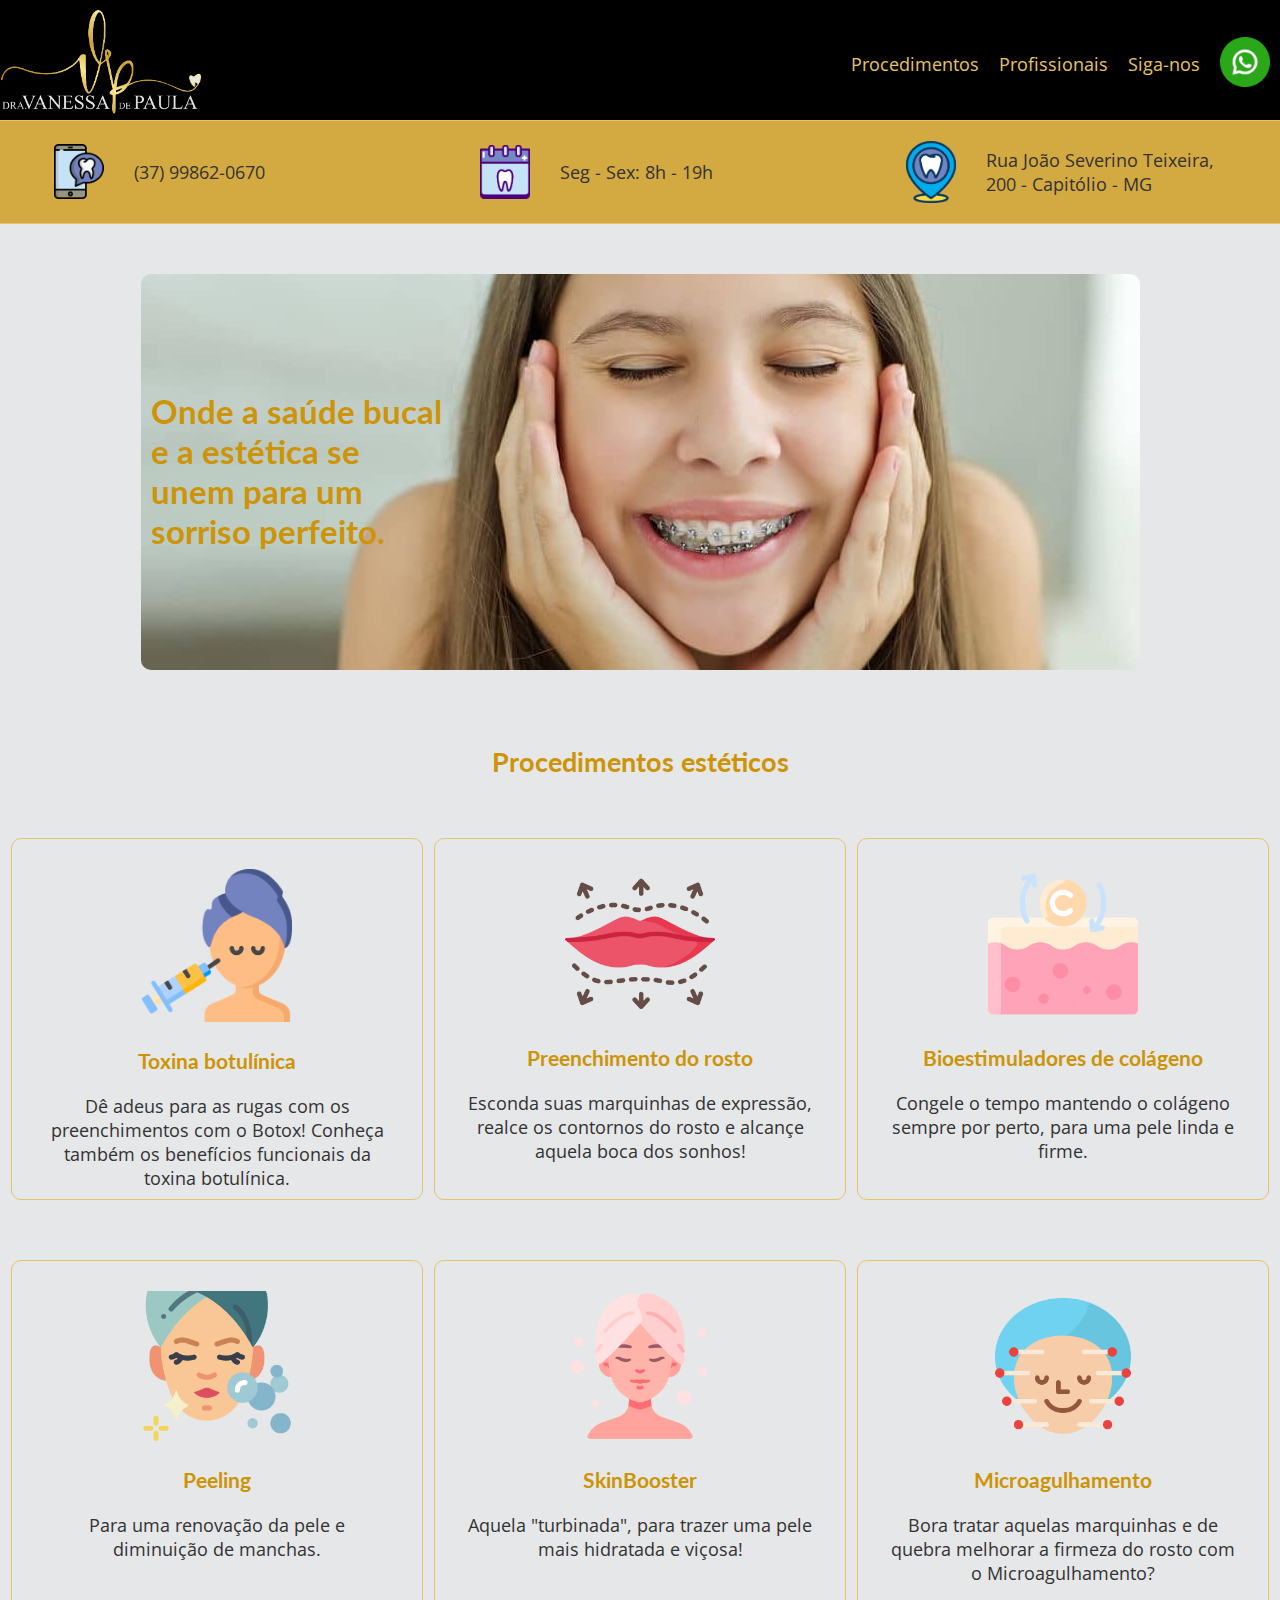
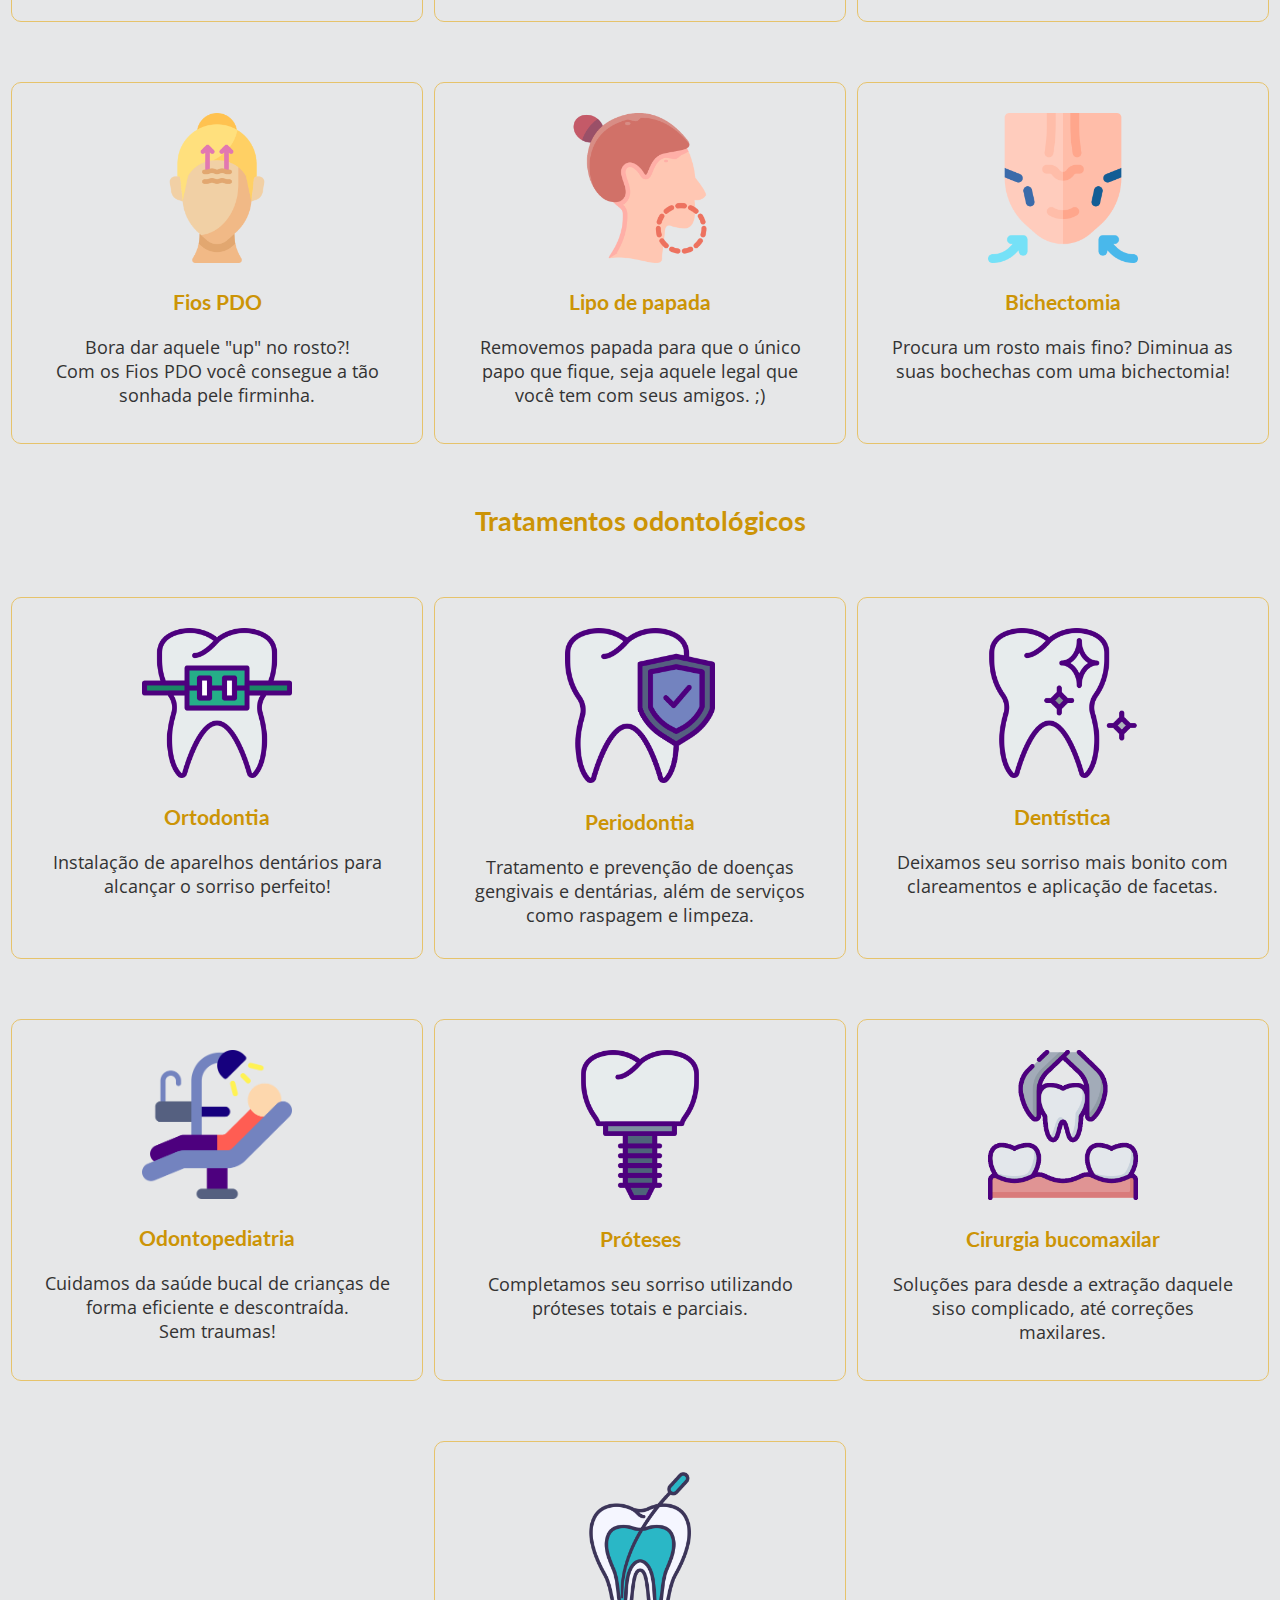
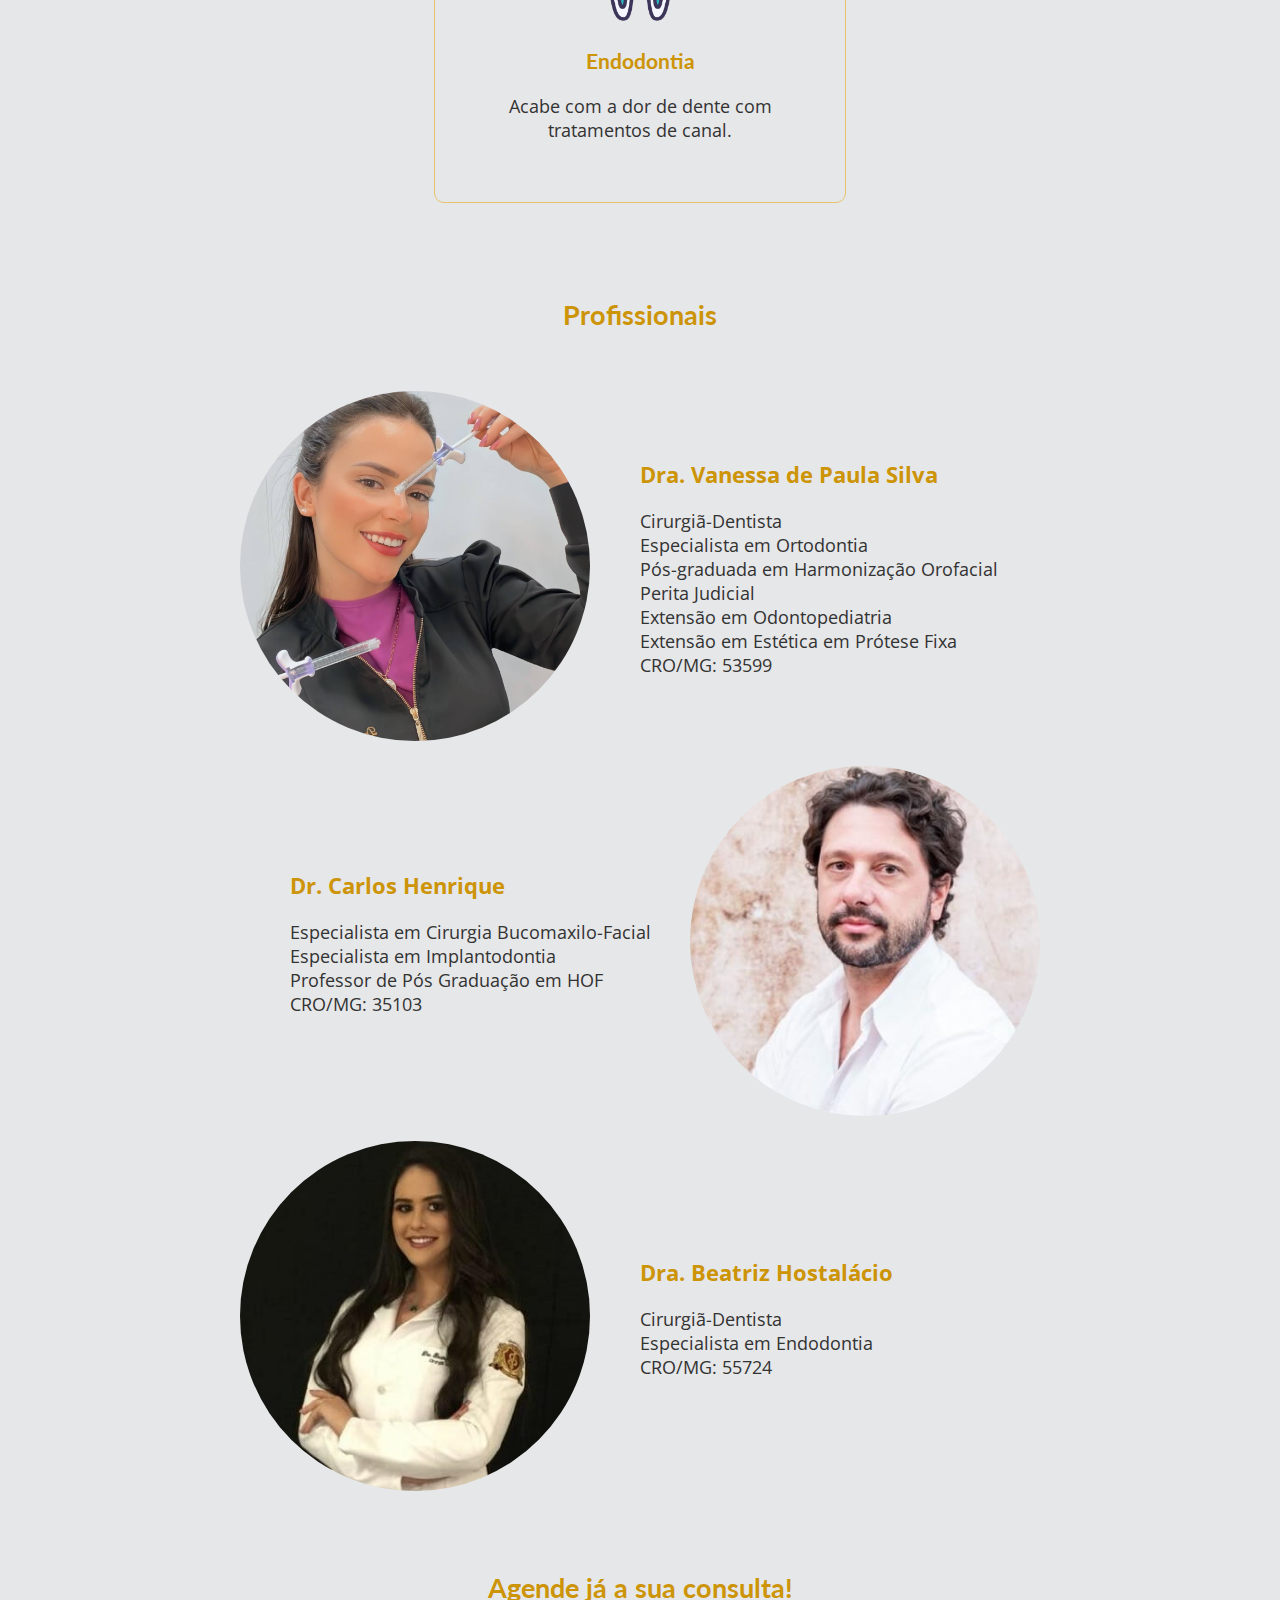
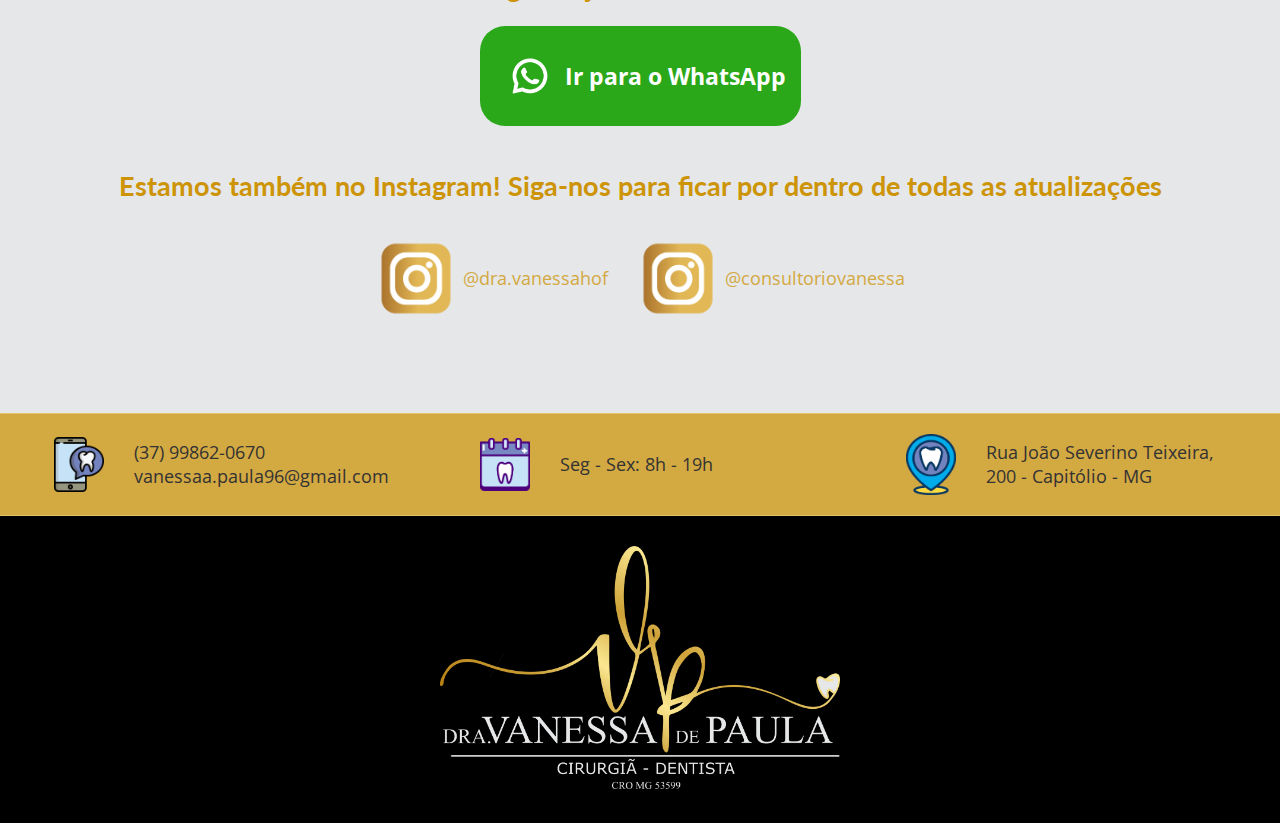
<file: index.html>
<!DOCTYPE html>
<html lang="pt-br">
<head>
    <link rel="stylesheet" type="text/css" href="src/main/webapp/css/toothcare-home.css">
    <meta http-equiv="Content-Type" content="text/html; charset=UTF-8">
    <meta http-equiv="X-UA-Compatible" content="IE=edge">
    <meta name="viewport" content="width=device-width, initial-scale=1">
    <meta name="robots" content="index,follow">
    <link href="src/main/webapp/images/logos/logo-gold-square.png" rel="icon">
    <link href="src/main/webapp/images/logos/logo-gold-square.png" rel="shortcut icon">
    <link href="https://fonts.googleapis.com/css?family=Lato|Open+Sans&display=swap" rel="stylesheet">
    <meta name="description" content="Dentista em Capitólio-MG: Consultório odontológico e procedimentos estéticos">
    <title>Dra. Vanessa de Paula - Consultório Odontológico e HOF em Capitólio-MG</title>

    <!-- Global site tag (gtag.js) - Google Analytics -->
    <script async src="https://www.googletagmanager.com/gtag/js?id=UA-178960943-2"></script>
    <script>
        window.dataLayer = window.dataLayer || [];

        function gtag() {
            dataLayer.push(arguments);
        }

        gtag('js', new Date());

        gtag('config', 'UA-178960943-2');
    </script>

    <script>
        function animate(elem, style, unit, from, to, time, prop) {
            if (!elem) {
                return;
            }
            var start = new Date().getTime(),
                timer = setInterval(function () {
                    var step = Math.min(1, (new Date().getTime() - start) / time);
                    if (prop) {
                        elem[style] = (from + step * (to - from)) + unit;
                    } else {
                        elem.style[style] = (from + step * (to - from)) + unit;
                    }
                    if (step === 1) {
                        clearInterval(timer);
                    }
                }, 25);
            if (prop) {
                elem[style] = from + unit;
            } else {
                elem.style[style] = from + unit;
            }
        }
    </script>

    <script>
        window.onload = function () {
            var button = document.getElementById('logoHome');
            button.addEventListener('click', function (event) {
                var target = document.getElementById("blockHome");
                animate(document.scrollingElement || document.documentElement, "scrollTop", "", self.pageYOffset, target.offsetTop - 100, 800, true);
            });

            var button = document.getElementById('services');
            button.addEventListener('click', function (event) {
                var target = document.getElementById("blockService");
                animate(document.scrollingElement || document.documentElement, "scrollTop", "", self.pageYOffset, target.offsetTop - 100, 800, true);
            });

            var button = document.getElementById('dentist');
            button.addEventListener('click', function (event) {
                var target = document.getElementById("blockDentist");
                animate(document.scrollingElement || document.documentElement, "scrollTop", "", self.pageYOffset, target.offsetTop - 120, 800, true);
            });

            var button = document.getElementById('social');
            button.addEventListener('click', function (event) {
                var target = document.getElementById("blockSocial");
                animate(document.scrollingElement || document.documentElement, "scrollTop", "", self.pageYOffset, target.offsetTop - 120, 800, true);
            });
        };
    </script>

    <div class="header">
        <div class="container">
            <div class="logo">
                <a id="logoHome" aria-label="Navegar para o início">
                    <img src="src/main/webapp/images/logos/logo-transparent-cut.png" alt="Dentista Dra. Vanessa de Paula"/>
                </a>
            </div>
            <div class="content">
                <a id="services" aria-label="Navegar para seção de procedimentos">
                    Procedimentos
                </a>
                <a id="dentist" aria-label="Navegar para seção de profissionais">
                    Profissionais
                </a>

                <a id="social" aria-label="Navegar para seção de redes sociais">
                    Siga-nos
                </a>
                <a href="https://wa.me/message/RSHD4FAANLLGG1" target="_blank"
                   aria-label="Conversar conosco via WhatsApp"><img
                        src="src/main/webapp/images/icons/wpp.png" alt="WhatsApp"/></a>
            </div>
        </div>
    </div>
</head>
<body>
<div class="resume" id="blockHome">
    <div class="container">
        <div class="item">
            <img src="src/main/webapp/images/icons/phone.png" alt="Telefone">
            <span>(37) 99862-0670</span>
        </div>
        <div class="item">
            <img src="src/main/webapp/images/icons/calendar.png" alt="Horários">
            <span>Seg - Sex: 8h - 19h</span>
        </div>
        <div class="item">
            <img src="src/main/webapp/images/icons/pin.png" alt="Localização">
            <span>Rua João Severino Teixeira, 200 - Capitólio - MG</span>
        </div>
    </div>
</div>
<div class="head-block">
    <div class="image-block">
        <div class="text">
            <h1>Onde a saúde bucal e a estética se unem para um sorriso perfeito.</h1>
        </div>
        <div class="photo">
            <img src="src/main/webapp/images/teen-cut.jpg" alt="Adolescente de aparelho ortodôntico sorrindo"/>
        </div>
    </div>
</div>
<div class="body-block">
    <div class="our-services" id="blockService">
        <div class="line">
            <h2>Procedimentos estéticos</h2>
        </div>

        <div class="line">
            <div class="card">
                <div class="icon front">
                    <img src="src/main/webapp/images/icons/beauty.png" alt="Botox"/>
                </div>
                <div class="description front">
                    <h3>Toxina botulínica</h3>
                    Dê adeus para as rugas com os preenchimentos com o Botox!
                    Conheça também os benefícios funcionais da toxina botulínica.
                </div>
                <div class="description back">
                    O preenchimento com Toxina botulínica é uma das melhores e menos invasivas soluções amenizar rugas
                    faciais. É ótimo para os "pés de galinha", linhas da testa e bigode chinês.<br/>
                    Descubra também o Botox preventivo, para que você "congele no tempo" e as rugas sequer
                    apareçam.<br/> <br/>
                    Ainda há os usos terapêuticos, como para o tratamento de rangimento de dentes (ou bruxismo).
                </div>
            </div>

            <div class="card">
                <div class="icon front">
                    <img src="src/main/webapp/images/icons/lip.png" alt="Preenchimento facial"/>
                </div>
                <div class="description front">
                    <h3>Preenchimento do rosto</h3>
                    Esconda suas marquinhas de expressão, realce os contornos do rosto e alcançe aquela boca dos sonhos!
                </div>
                <div class="description back">
                    O preenchimento com ácido hialurônico é utilizado para tratar diversas queixas, desde dar volume,
                    melhorar contornos e reestruturar a face.<br/>
                    É muito utilizado para corrigir assimetrias deixando o seu rosto mais harmônico.<br/>
                    O preenchimento pode ser realizado nas regiões de: mandíbula, lábios, bigode chinês, olheiras e
                    muito mais.
                </div>
            </div>

            <div class="card">
                <div class="icon front">
                    <img src="src/main/webapp/images/icons/collagen.png" alt="Colágeno"/>
                </div>
                <div class="description front">
                    <h3>Bioestimuladores de colágeno</h3>
                    Congele o tempo mantendo o colágeno sempre por perto, para uma pele linda e firme.
                </div>
                <div class="description back">
                    Conforme o próprio nome sugere, bioestimuladores são ativos biocompatíveis com o organismo humano
                    (bio).<br/>
                    Quando aplicados na pele, eles estimulam (estimuladores) a produção de colágeno, proteína
                    responsável pela sustentação e firmeza da pele.
                </div>
            </div>
        </div>

        <div class="line">
            <div class="card">
                <div class="icon front">
                    <img src="src/main/webapp/images/icons/facial-treatment.png" alt="Peeling ou esfoliação facial"/>
                </div>
                <div class="description front">
                    <h3>Peeling</h3>
                    Para uma renovação da pele e diminuição de manchas.
                </div>
                <div class="description back">
                    O peeling químico é um tipo de tratamento estético que é feito com a aplicação de ácidos sobre a
                    pele para
                    retirar as camadas danificadas e promover o crescimento de uma camada lisa,
                    podendo ser feito para eliminar manchas e linhas de expressão, por exemplo.
                </div>
            </div>

            <div class="card">
                <div class="icon front">
                    <img src="src/main/webapp/images/icons/beauty-treatment.png" alt="SkinBooster"/>
                </div>
                <div class="description front">
                    <h3>SkinBooster </h3>
                    Aquela "turbinada", para trazer uma pele mais hidratada e viçosa!
                </div>
                <div class="description back">
                    Skinbooster é um procedimento estético simples que, por meio do ácido hialurônico, hidrata
                    profundamente
                    a pele, gerando resultados superiores a qualquer dermocosmético por atuar nas camadas mais profundas
                    da pele
                </div>
            </div>

            <div class="card">
                <div class="icon front">
                    <img src="src/main/webapp/images/icons/acupuncture.png" alt="Microagulhamento"/>
                </div>
                <div class="description front">
                    <h3>Microagulhamento </h3>
                    Bora tratar aquelas marquinhas e de quebra melhorar a firmeza do rosto com o Microagulhamento?
                </div>
                <div class="description back">
                    O microagulhamento é um procedimento feito com um equipamento cheio de pequenas agulhas que promovem
                    microlesões na pele.<br/>
                    Dessa maneira, ele estimula a produção de colágeno e de elastina, substâncias que dão sustentação e
                    firmeza à pele.
                </div>
            </div>
        </div>

        <div class="line">
            <div class="card">
                <div class="icon front">
                    <img src="src/main/webapp/images/icons/forehead.png" alt="Fios PDO"/>
                </div>
                <div class="description front">
                    <h3>Fios PDO</h3>
                    Bora dar aquele "up" no rosto?! <br/>
                    Com os Fios PDO você consegue a tão sonhada pele firminha.
                </div>
                <div class="description back">
                    Os fios de PDO são fios absorvíveis pelo organismo e que estimulam o corpo a produzir colágeno.<br/>
                    Ou seja, com o passar dos tempos eles naturalmente são absorvidos pelo corpo humano e promovem uma
                    melhora da qualidade e firmeza da pele.
                </div>
            </div>

            <div class="card">
                <div class="icon front">
                    <img src="src/main/webapp/images/icons/chin.png" alt="Lipoaspiração de papada"/>
                </div>
                <div class="description front">
                    <h3>Lipo de papada</h3>
                    Removemos papada para que o único papo que fique, seja aquele legal que você tem com seus amigos. ;)
                </div>
                <div class="description back">
                    A lipo de papada enzimática é um procedimento sem corte ou sensação dolorosa para o paciente.
                    Consiste na aplicação de microinjeções na região da papada, as quais ajudam a reduzir o volume
                    gorduroso da região.
                    <br/>
                    A lipo de papada aspirativa é um procedimento que consiste na aspiração da gordura localizada no
                    pescoço, sob o queixo e na mandíbula.
                    O tratamento é realizado com anestesia local e sedação, já que se trata de uma cirurgia.
                </div>
            </div>

            <div class="card">
                <div class="icon front">
                    <img src="src/main/webapp/images/icons/cheek.png" alt="Bichectomia - redução de bochechas"/>
                </div>
                <div class="description front">
                    <h3>Bichectomia </h3>
                    Procura um rosto mais fino? Diminua as suas bochechas com uma bichectomia!
                </div>
                <div class="description back">
                    A bichectomia é um procedimento cirúrgico estético-funcional, cujo principal objetivo é reduzir o
                    tamanho das bochechas. <br/>
                    Para isso, retira-se as bolas de <i>Bichat</i>, que são um tecido gorduroso, localizado abaixo das
                    maçãs do rosto.
                </div>
            </div>
        </div>

        <div class="line">
            <h2>Tratamentos odontológicos</h2>
        </div>
        <div class="line">
            <div class="card">
                <div class="icon front">
                    <img src="src/main/webapp/images/icons/braces.png" alt="Ortodontia - Aparelhos ortodônticos"/>
                </div>
                <div class="description front">
                    <h3>Ortodontia</h3>
                    Instalação de aparelhos dentários para alcançar o sorriso perfeito!
                </div>
                <div class="description back">
                    Especialidade odontológica que corrige a posição dos dentes e dos ossos maxilares posicionados de
                    forma inadequada. <br/><br/>
                    Dentes tortos ou dentes que não se encaixam corretamente são difíceis de serem mantidos limpos,
                    podendo ser perdidos precocemente, devido à deterioração e à doença periodontal.
                </div>
            </div>
            <div class="card">
                <div class="icon front">
                    <img src="src/main/webapp/images/icons/safe-tooth.png" alt="Periodontia - a saúde do dente"/>
                </div>
                <div class="description front">
                    <h3>Periodontia</h3>
                    Tratamento e prevenção de doenças gengivais e dentárias, além de serviços como raspagem e limpeza.
                </div>
                <div class="description back">
                    Ramo da odontologia que se especializa no estudo dos tecidos normais e no tratamento das afecções
                    dos tecidos imediatamente próximos aos dentes.
                </div>
            </div>
            <div class="card">
                <div class="icon front">
                    <img src="src/main/webapp/images/icons/healthy-tooth.png" alt="Dentística - a beleza dos dentes"/>
                </div>
                <div class="description front">
                    <h3>Dentística</h3>
                    Deixamos seu sorriso mais bonito com clareamentos e aplicação de facetas.
                </div>
                <div class="description back">
                    Dentística ou odontologia estética é o ramo da odontologia que atua na área da cosmética e
                    restauração dental. <br/><br/>
                    Entre outros serviços, os profissionais desta especialidade tratam de clareamentos dos dentes, uso
                    de resinas diretas, facetas, lentes de contato dental, e restaurações estéticas.
                </div>
            </div>
        </div>
        <div class="line">
            <div class="card">
                <div class="icon front">
                    <img src="src/main/webapp/images/icons/dentist-chair.png"
                         alt="Odontopediatria - Atendimento odontológico para crianças"/>
                </div>
                <div class="description front">
                    <h3>Odontopediatria</h3>
                    Cuidamos da saúde bucal de crianças de forma eficiente e descontraída.<br/>Sem traumas!
                </div>
                <div class="description back">
                    Especialidade da Odontologia que cuida da saúde bucal das crianças e pela qual elas têm o primeiro
                    contato com o dentista. <br/>
                    Quanto mais cedo ocorrer esse contato, mais positiva será sua imagem, facilitando o estabelecimento
                    das práticas odontológicas, sem criar fobias na criança. <br/>
                    Além de ter conhecimento sobre as várias etapas do crescimento e desenvolvimento da criança.
                </div>
            </div>
            <div class="card">
                <div class="icon front">
                    <img src="src/main/webapp/images/icons/crown.png"
                         alt="Próteses - Solução para o dente que foi perdido"/>
                </div>
                <div class="description front">
                    <h3>Próteses</h3>
                    Completamos seu sorriso utilizando próteses totais e parciais.
                </div>
                <div class="description back">
                    Visa substituir um ou mais dentes faltantes na boca do paciente. <br/><br/>
                    Assim, além de devolver o sorriso, a autoestima e melhorar a estética, ela também contribui para a
                    saúde, já que devolve as funções bucais, melhorando a mastigação, a fonética e, até mesmo, a
                    respiração.
                </div>
            </div>
            <div class="card">
                <div class="icon front">
                    <img src="src/main/webapp/images/icons/dental-surgery-clr.png" alt="Bucomaxilo"/>
                </div>
                <div class="description front">
                    <h3>Cirurgia bucomaxilar </h3>
                    Soluções para desde a extração daquele siso complicado, até correções maxilares.
                </div>
                <div class="description back">
                    O cirurgião bucomaxilofacial, ou bucomaxilo, cuida de diversas patologias e condições relacionadas à
                    região da face como: <br/>
                    Traumatismos ou deformidades na face e nos maxilares;<br/>
                    Manifestações de outras doenças na cavidade bucal; <br/>Tumores e cistos nos maxilares;<br/>
                    Alterações do desenvolvimento ósseo da face; <br/>Fraturas faciais.
                </div>
            </div>
        </div>

        <div class="line">
            <div class="card">
                <div class="icon front">
                    <img src="src/main/webapp/images/icons/root-canal.png" alt="Endodontia - Tratamento de Canal"/>
                </div>
                <div class="description front">
                    <h3>Endodontia </h3>
                    Acabe com a dor de dente com tratamentos de canal.
                </div>
                <div class="description back"> Endodontia ou tratamento de canal é a remoção da polpa do dente, um
                    pequeno tecido semelhante a um fio que fica no interior do dente. <br/>
                    Depois que a polpa danificada, infeccionada ou morta é removida, o espaço restante é limpo, modelado
                    e preenchido. <br/>
                    Antigamente, os dentes com polpa infeccionada ou afetada eram extraídos, já hoje, o tratamento de
                    canal salva muitos dentes que, normalmente, seriam perdidos.
                </div>
            </div>
        </div>
    </div>

    <div class="team" id="blockDentist">
        <h2>Profissionais</h2>
        <div class="container">
            <div class="photo">
                <img src="src/main/webapp/images/professionals/vanessa-square.jpeg" alt="Dra. Vanessa de Paula"/>
            </div>
            <div class="content">
                <div class="name">Dra. Vanessa de Paula Silva</div>
                <div class="description">
                    <div>Cirurgiã-Dentista</div>
                    <div>Especialista em Ortodontia</div>
                    <div>Pós-graduada em Harmonização Orofacial</div>
                    <div>Perita Judicial</div>
                    <div>Extensão em Odontopediatria</div>
                    <div>Extensão em Estética em Prótese Fixa</div>
                    <div>CRO/MG: 53599</div>
                </div>
            </div>
        </div>

        <div class="container inverted">
            <div class="content">
                <div class="name">Dr. Carlos Henrique</div>
                <div class="description">
                    <div>Especialista em Cirurgia Bucomaxilo-Facial</div>
                    <div>Especialista em Implantodontia</div>
                    <div>Professor de Pós Graduação em HOF</div>
                    <div>CRO/MG: 35103</div>
                </div>
            </div>

            <div class="photo">
                <img src="src/main/webapp/images/professionals/carlos-square.jpeg" alt="Dr. Carlos Henrique"/>
            </div>
        </div>

        <div class="container regular">
            <div class="photo">
                <img src="src/main/webapp/images/professionals/carlos-square.jpeg" alt="Dr. Carlos Henrique"/>
            </div>

            <div class="content">
                <div class="name">Dr. Carlos Henrique</div>
                <div class="description">
                    <div>Especialista em Cirurgia Bucomaxilo-Facial</div>
                    <div>Especialista em Implantodontia</div>
                    <div>Professor de Pós Graduação em HOF</div>
                    <div>CRO/MG: 35103</div>
                </div>
            </div>
        </div>

        <div class="container">
            <div class="photo">
                <img src="src/main/webapp/images/professionals/bia-face.jpeg" alt="Dra. Beatriz Hostalácio"/>
            </div>
            <div class="content">
                <div class="name">Dra. Beatriz Hostalácio</div>
                <div class="description">
                    <div>Cirurgiã-Dentista</div>
                    <div>Especialista em Endodontia</div>
                    <div>CRO/MG: 55724</div>
                </div>
            </div>
        </div>
    </div>

    <div class="social-medias" id="blockSocial">
        <h2>Agende já a sua consulta!</h2>
        <div>
            <a href="https://wa.me/message/RSHD4FAANLLGG1" target="_blank" class="wpp"
               aria-label="Conversar conosco via WhatsApp"><img
                    src="src/main/webapp/images/icons/wpp.png" alt="WhatsApp"/> Ir para o WhatsApp </a>
        </div>

        <h2>Estamos também no Instagram! Siga-nos para ficar por dentro de todas as atualizações</h2>
        <div>
            <a href="https://instagram.com/dra.vanessahof" target="_blank"
               aria-label="Ir para o Instagram da Dra. Vanessa"><img
                    src="src/main/webapp/images/icons/insta-golden.png" alt="Instagram Dra. Vanessa"/>
                @dra.vanessahof</a>
            <a href="https://www.instagram.com/consultoriovanessa/" target="_blank"
               aria-label="Ir para o Instagram do consultório"><img
                    src="src/main/webapp/images/icons/insta-golden.png" alt="Instagram do consultório"/>
                @consultoriovanessa</a>
        </div>
    </div>

</div>

<div class="resume">
    <div class="container">
        <div class="item">
            <img src="src/main/webapp/images/icons/phone.png" alt="Contato"/>
            <span>(37) 99862-0670 vanessaa.paula96@gmail.com</span>
        </div>
        <div class="item">
            <img src="src/main/webapp/images/icons/calendar.png" alt="Horários de funcionamento"/>
            <span>Seg - Sex: 8h - 19h</span>
        </div>
        <div class="item">
            <img src="src/main/webapp/images/icons/pin.png" alt="Localização"/>
            <span>Rua João Severino Teixeira, 200 - Capitólio - MG</span>
        </div>
    </div>
</div>
<div class="footer-block">
    <div class="logo">
        <img src="src/main/webapp/images/logos/logo-transparent.png" alt="Dentista Dra. Vanessa de Paula"/>
    </div>
</div>
</body>
</html>
</file>
<file: src/main/webapp/css/toothcare-home.css>
html, body {
    font-family: 'Open Sans', sans-serif;
    color: #333333;
    font-size: 18px;
    display: block;
    width: 100%;
    margin: 0;
    padding: 0;
    background-color: #E6E7E8;
}

body {
    overflow-x: hidden;
}

a,
a:hover,
a:visited {
    text-decoration: none;
    cursor: pointer;
}

h1, h2, h3 {
    color: #CC9406;
    font-family: 'Lato', sans-serif;
}

.head-block {
    background-size: cover;
    background-repeat: no-repeat;
    background-position-x: center;
    background-position-y: bottom;
    width: 1279px;
    margin: 0 auto;
}

.header {
    position: fixed;
    background-color: #000000;
    border-bottom: 1px solid #E6C36B;
    height: 120px;
    width: 100%;
    z-index: 100;
    top: 0;
}

.header .container {
    width: 1279px;
    margin: 0 auto;
    display: flex;
    justify-content: space-between;
    align-items: center;
    vertical-align: center;
}

.header .container .logo img {
    width: 200px;
    padding: 10px 0;
}

.header .container .content{
    display: flex;
    align-items: center;
    height: 100%;
}

.header .container .content a {
    padding: 0 10px;
    color: #E6C36B;
}

.header .container .content a img{
    width: 50px;
}

.header .container .content a:hover {
    font-weight: bold;
}

.head-block .image-block {
    position: relative;
    text-align: center;
    margin-top: 50px;
}

.head-block .image-block .photo img {
    border-radius: 10px;
}

.head-block .image-block .text {
    position: absolute;
    width: 300px;
    text-align: left;
    left: 150px;
    top: 95px;
}

.head-block .image-block .text h1 {
    font-size: 33px;
}

body {
    margin-top: 120px;
}

.resume {
    padding: 20px 0;
    border-bottom: 1px solid #E6C36B;
    border-top: 1px solid #E6C36B;
    background-color: #D3A942;
}

.resume .container {
    width: 1279px;
    margin: 0 auto;
    display: flex;
    align-items: center;
    justify-content: space-around;
    text-align: left;
}

.resume .container .item {
    display: flex;
    align-items: center;
    width: 320px;
}

.resume .container .item img {
    width: 50px;
}

.resume .container .item span {
    padding-left: 30px;
}

.body-block {
    width: 1279px;
    margin: 0 auto;
}

.body-block .our-services {
    margin-top: 40px;
}

.body-block .our-services .line {
    display: flex;
    text-align: center;
    justify-content: space-evenly;
    align-items: center;
    padding: 30px 0;
}

.body-block .our-services .line h2 {
    margin: 0 auto;
}

.body-block .our-services .line .card {
    width: 350px;
    height: 300px;
    border: 1px solid #E6C36B;
    border-radius: 10px;
    padding: 30px;
    -webkit-transition: all ease .5s;
    -moz-transition: all ease .5s;
    -ms-transition: all ease .5s;
    -o-transition: all ease .5s;
}

.body-block .our-services .line .card:hover {
    background: linear-gradient(to bottom, #E6C36B 0%, #E6E7E8 100%);
    -webkit-transition: all ease .5s;
    -moz-transition: all ease .5s;
    -ms-transition: all ease .5s;
    -o-transition: all ease .5s;
}

.body-block .our-services .line .card .front {
    display: block;
}

.body-block .our-services .line .card .description.back {
    display: none;
    text-align: left;
}

.body-block .our-services .line .card:hover .front {
    display: none;
}

.body-block .our-services .line .card:hover .description.back {
    display: block;
}

.body-block .our-services .line .card .icon img {
    width: 150px;
}

.body-block .team {
    text-align: center;
    margin: 65px 0 65px;
}

.body-block .team h2 {
    margin: 0 auto 50px;
}

.body-block .team .container {
    display: flex;
    align-items: center;
    justify-content: center;
    padding: 10px 0;
}

.body-block .team .container .photo img {
    width: 350px;
    height: 350px;
    border-radius: 750px;
}

.body-block .team .content {
    padding-left: 50px;
    text-align: left;
    width: 400px;
}

.body-block .team .content a {
    color: #333333;
}

.body-block .team .content .name {
    font-weight: bold;
    color: #CC9406;
    padding-bottom: 20px;
    font-size: 22px;
}

.body-block .team .container.inverted {
    display: flex;
}

.body-block .team .container.regular {
    display: none;
}

.body-block .social-medias {
    width: 100%;
    text-align: center;
    margin-bottom: 80px;
}

.body-block .social-medias div {
    display: flex;
    align-items: center;
    text-align: center;
    justify-content: center;
    width: 100%;
}

.body-block .social-medias div a img {
    padding-right: 7px;
    width: 80px;
}

.body-block .social-medias div a {
    color: #D3A942;
    display: flex;
    align-items: center;
    padding: 15px;
    text-decoration: none;
}


.body-block .social-medias div a.wpp {
    background-color: #2AA81A;
    color: #fff;
    font-weight: bold;
    font-size: 23px;
    border-radius: 25px;
    margin-bottom: 20px;
}

.body-block .social-medias div a.wpp img {
    padding: 0;
    width: 70px;
}

.body-block .social-medias div a:hover {
    font-weight: bold;
    text-decoration: underline;
}

.footer-block {
    background-color: #000000;
    padding: 30px 0;
    color: #E6C36B;
    font-size: 15px;
}

.footer-block .logo {
    margin: 0 auto;
    text-align: center;
}

.footer-block .logo img {
    width: 400px;
}

@media (max-width: 1279px) {
    .header .container {
        width: 100%;
        display: inline-block;
    }

    .header .container .logo {
        width: 100%;
        text-align: center;
    }

    .header .container .logo img {
        width: 180px;
    }

    .header .container .content {
        width: 100%;
        display: flex;
        justify-content: space-around;
        background-color: #000000;
    }

    body {
        margin-top: 170px;
    }

    .resume .container {
        width: 620px;
        font-size: 16px;
    }

    .resume .container .item {
        width: 200px;
    }

    .resume .container .item span {
        padding-left: 10px;
    }

    .head-block {
        width: 620px;
    }

    .head-block .image-block .text {
        width: 200px;
        left: 30px;
        top: 15px;
    }

    .head-block .image-block .text h1 {
        font-size: 25px;
    }

    .head-block .image-block .photo img {
        width: 100%;
    }

    .body-block {
        width: 620px;
    }

    .body-block .our-services .line {
        display: block;
        width: 100%;
        padding: 0;
        margin: 0 auto;
    }

    h2 {
        font-size: 25px;
    }

    .body-block .our-services .line h2 {
        padding: 40px 0;
    }

    .body-block .our-services .line .card {
        margin: 0 auto 20px;
    }

    .body-block .team .container .photo img {
        width: 250px;
        height: 250px;
    }
}


@media (max-width: 620px) {
    .header .container {
        width: 100%;
        display: inline-block;
    }

    .header .container .logo {
        width: 100%;
        text-align: center;
    }

    .header .container .logo img {
        width: 180px;
    }

    .header .container .content {
        width: 100%;
        display: flex;
        justify-content: center;
        background-color: #000000;
        font-size: 16px;
    }

    .header .container .content a {
        padding: 0 5px;
    }

    body{
        width: 100%;
    }

    .resume .container {
        width: 250px;
        display: block;
    }

    .resume .container .item {
        margin-bottom: 20px;
    }

    .resume .container .item:last-child {
        margin-bottom: 0;
    }

    .head-block {
        width: 290px;
    }

    .head-block .image-block .text {
        position: relative;
        text-align: center;
        width: 290px;
        top: 0;
        left: 0;
    }

    .body-block {
        width: 290px;
    }

    .body-block .our-services .line .card {
        width: 220px;
        height: 350px;
    }

    .body-block .our-services .line .card .description.back {
        font-size: 16px;
    }

    .body-block .team .container {
        display: block;
        padding-bottom: 50px;
    }

    .body-block .team .container.inverted {
        display: none;
    }

    .body-block .team .container.regular {
        display: block;
    }

    .body-block .team .container .photo {
        margin-bottom: 20px;
    }

    .body-block .team .container .photo img {
        width: 250px;
        height: 250px;
    }

    .body-block .team .container .content {
        width: 100%;
        padding-left: 0;
    }

    .body-block .social-medias div {
        display: block;
    }

    .body-block .social-medias div a img {
        width: 60px;
    }

    .body-block .social-medias div a.wpp {
        font-size: 18px;
    }

    .body-block .social-medias div a.wpp img {
        width: 60px;
    }

    .footer-block .logo img {
        width: 250px;
    }
}
</file>
